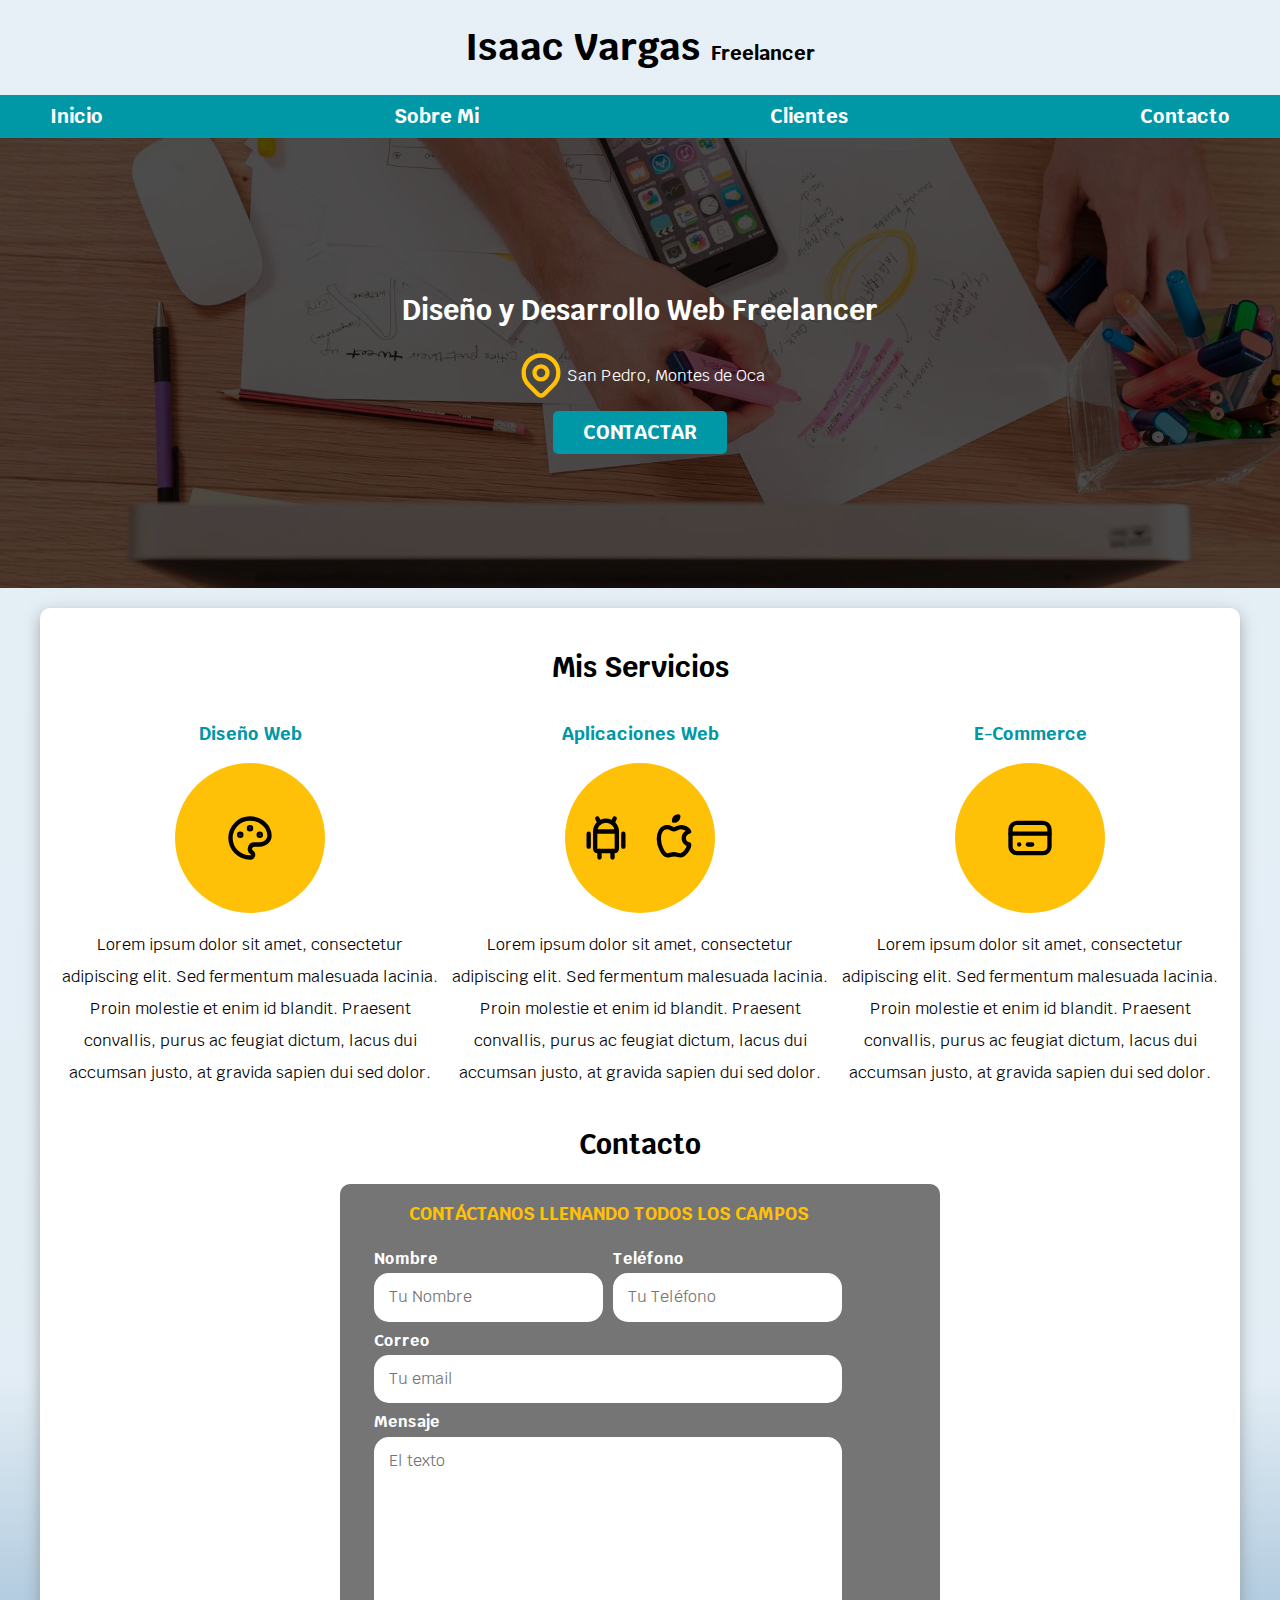
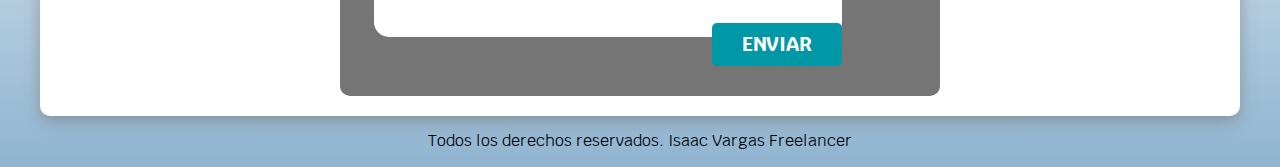
<file: index.html>
<!DOCTYPE html>
<html lang="en">
<head>
    <meta charset="UTF-8">
    <meta http-equiv="X-UA-Compatible" content="IE=edge">
    <meta name="viewport" content="width=device-width, initial-scale=1.0">
    <title>Diseñador Freelancer</title>
    <link rel="preload" href="css/normalize.css" as="style">
    <link rel="stylesheet" href="css/normalize.css">
    <link rel="preconnect" href="https://fonts.googleapis.com">
    <link rel="preconnect" href="https://fonts.gstatic.com" crossorigin>
    <link href="https://fonts.googleapis.com/css2?family=Krub:wght@400;700&display=swap" rel="stylesheet">  
    <link rel="preload" href="css/styles.css" as="style">
    <link rel="stylesheet" href="css/styles.css">
    
</head>
<body>
    <header>
        <h1 class="titulo">Isaac Vargas <span>Freelancer</span></h1>

    </header>

    <div class="nav-bg">

        
    <nav class="navegacion_principal contenedor">
        <a href="#">Inicio</a>
        <a href="#">Sobre Mi</a>
        <a href="#">Clientes</a>
        <a href="nosotros.html">Contacto</a>
    </nav> 
    
    </div>
    
    <section class="hero">
        <div class="contenido-hero">
        <h2 >Diseño y Desarrollo Web <span>Freelancer</span> </h2>
        

        <div class="ubicacion">

         <svg xmlns="http://www.w3.org/2000/svg" class="icon icon-tabler icon-tabler-map-pin" width="52" height="52" viewBox="0 0 24 24" stroke-width="2" stroke="#ffc107" fill="none" stroke-linecap="round" stroke-linejoin="round">
                <path stroke="none" d="M0 0h24v24H0z" fill="none"/>
                <circle cx="12" cy="11" r="3" />
                <path d="M17.657 16.657l-4.243 4.243a2 2 0 0 1 -2.827 0l-4.244 -4.243a8 8 0 1 1 11.314 0z" />
         </svg>
        
        <p>San Pedro, Montes de Oca </p>

        </div>

        <a class="boton" href="#">Contactar</a>
        </div><!-- .contenido-hero -->

    </section>
    
    <main class="contenedor sombra">
    <h2>Mis Servicios</h2>

    <div class="servicios"> 

    <section class="servicio">
     <h3>Diseño Web</h3>

        <div class="iconos">
        <svg xmlns="http://www.w3.org/2000/svg" class="icon icon-tabler icon-tabler-palette" width="52" height="52" viewBox="0 0 24 24" stroke-width="2" stroke="#000000" fill="none" stroke-linecap="round" stroke-linejoin="round">
            <path stroke="none" d="M0 0h24v24H0z" fill="none"/>
            <path d="M12 21a9 9 0 1 1 0 -18a9 8 0 0 1 9 8a4.5 4 0 0 1 -4.5 4h-2.5a2 2 0 0 0 -1 3.75a1.3 1.3 0 0 1 -1 2.25" />
            <circle cx="7.5" cy="10.5" r=".5" fill="currentColor" />
            <circle cx="12" cy="7.5" r=".5" fill="currentColor" />
            <circle cx="16.5" cy="10.5" r=".5" fill="currentColor" />
        </svg>
        </div>
     <p>Lorem ipsum dolor sit amet, consectetur adipiscing elit. Sed fermentum malesuada lacinia. Proin molestie et enim id blandit. Praesent convallis, purus ac feugiat dictum, lacus dui accumsan justo, at gravida sapien dui sed dolor.</p>
    </section>

    <section class="servicio">
     <h3>Aplicaciones Web</h3>

        <div class="iconos">
        <svg xmlns="http://www.w3.org/2000/svg" class="icon icon-tabler icon-tabler-brand-android" width="52" height="52" viewBox="0 0 24 24" stroke-width="2" stroke="#000000" fill="none" stroke-linecap="round" stroke-linejoin="round">
            <path stroke="none" d="M0 0h24v24H0z" fill="none"/>
            <line x1="4" y1="10" x2="4" y2="16" />
            <line x1="20" y1="10" x2="20" y2="16" />
            <path d="M7 9h10v8a1 1 0 0 1 -1 1h-8a1 1 0 0 1 -1 -1v-8a5 5 0 0 1 10 0" />
            <line x1="8" y1="3" x2="9" y2="5" />
            <line x1="16" y1="3" x2="15" y2="5" />
            <line x1="9" y1="18" x2="9" y2="21" />
            <line x1="15" y1="18" x2="15" y2="21" />
        </svg>
        <svg xmlns="http://www.w3.org/2000/svg" class="icon icon-tabler icon-tabler-brand-apple" width="52" height="52" viewBox="0 0 24 24" stroke-width="2" stroke="#000000" fill="none" stroke-linecap="round" stroke-linejoin="round">
            <path stroke="none" d="M0 0h24v24H0z" fill="none"/>
            <path d="M9 7c-3 0 -4 3 -4 5.5c0 3 2 7.5 4 7.5c1.088 -.046 1.679 -.5 3 -.5c1.312 0 1.5 .5 3 .5s4 -3 4 -5c-.028 -.01 -2.472 -.403 -2.5 -3c-.019 -2.17 2.416 -2.954 2.5 -3c-1.023 -1.492 -2.951 -1.963 -3.5 -2c-1.433 -.111 -2.83 1 -3.5 1c-.68 0 -1.9 -1 -3 -1z" />
            <path d="M12 4a2 2 0 0 0 2 -2a2 2 0 0 0 -2 2" />
          </svg>
        </div>
     <p>Lorem ipsum dolor sit amet, consectetur adipiscing elit. Sed fermentum malesuada lacinia. Proin molestie et enim id blandit. Praesent convallis, purus ac feugiat dictum, lacus dui accumsan justo, at gravida sapien dui sed dolor.</p>
    </section>

    <section class="servicio">
     <h3>E-Commerce</h3>

        <div class="iconos">
        <svg xmlns="http://www.w3.org/2000/svg" class="icon icon-tabler icon-tabler-credit-card" width="52" height="52" viewBox="0 0 24 24" stroke-width="2" stroke="#000000" fill="none" stroke-linecap="round" stroke-linejoin="round">
            <path stroke="none" d="M0 0h24v24H0z" fill="none"/>
            <rect x="3" y="5" width="18" height="14" rx="3" />
            <line x1="3" y1="10" x2="21" y2="10" />
            <line x1="7" y1="15" x2="7.01" y2="15" />
            <line x1="11" y1="15" x2="13" y2="15" />
        </svg>
        </div>
     <p>Lorem ipsum dolor sit amet, consectetur adipiscing elit. Sed fermentum malesuada lacinia. Proin molestie et enim id blandit. Praesent convallis, purus ac feugiat dictum, lacus dui accumsan justo, at gravida sapien dui sed dolor.</p>
    </section>

    </div>

    
    
    <section>
        <h2>Contacto</h2>

        <form class="formulario">
            <fieldset>
                <legend>Contáctanos llenando todos los campos</legend>
                
                <div class="contenedor-campos">
                <div class="campo">
                    <label>Nombre</label>
                    <input class="input-text" type="text"  placeholder="Tu Nombre">
                </div>

                <div class="campo">
                    <label>Teléfono</label>
                    <input class="input-text" type="text" placeholder="Tu Teléfono">
                </div>

                <div class="campo">
                    <label>Correo</label>
                    <input class="input-text" type="email" placeholder="Tu email">
                </div>

                <div class="campo">
                    <label>Mensaje</label>
                    <textarea class="input-text" placeholder="El texto"></textarea>
                    
                </div>
                
                </div><!-- contenedor campos -->

                <div class="alinear-derecha flex">
                    <input class="boton" type="submit" value="enviar">
                </div>
            </fieldset>


        </form>

    </section>
    </main>
    
    <footer class="footer">
         <p>Todos los derechos reservados. Isaac Vargas Freelancer</p>
    </footer>
   


</body>
</html>
</file>
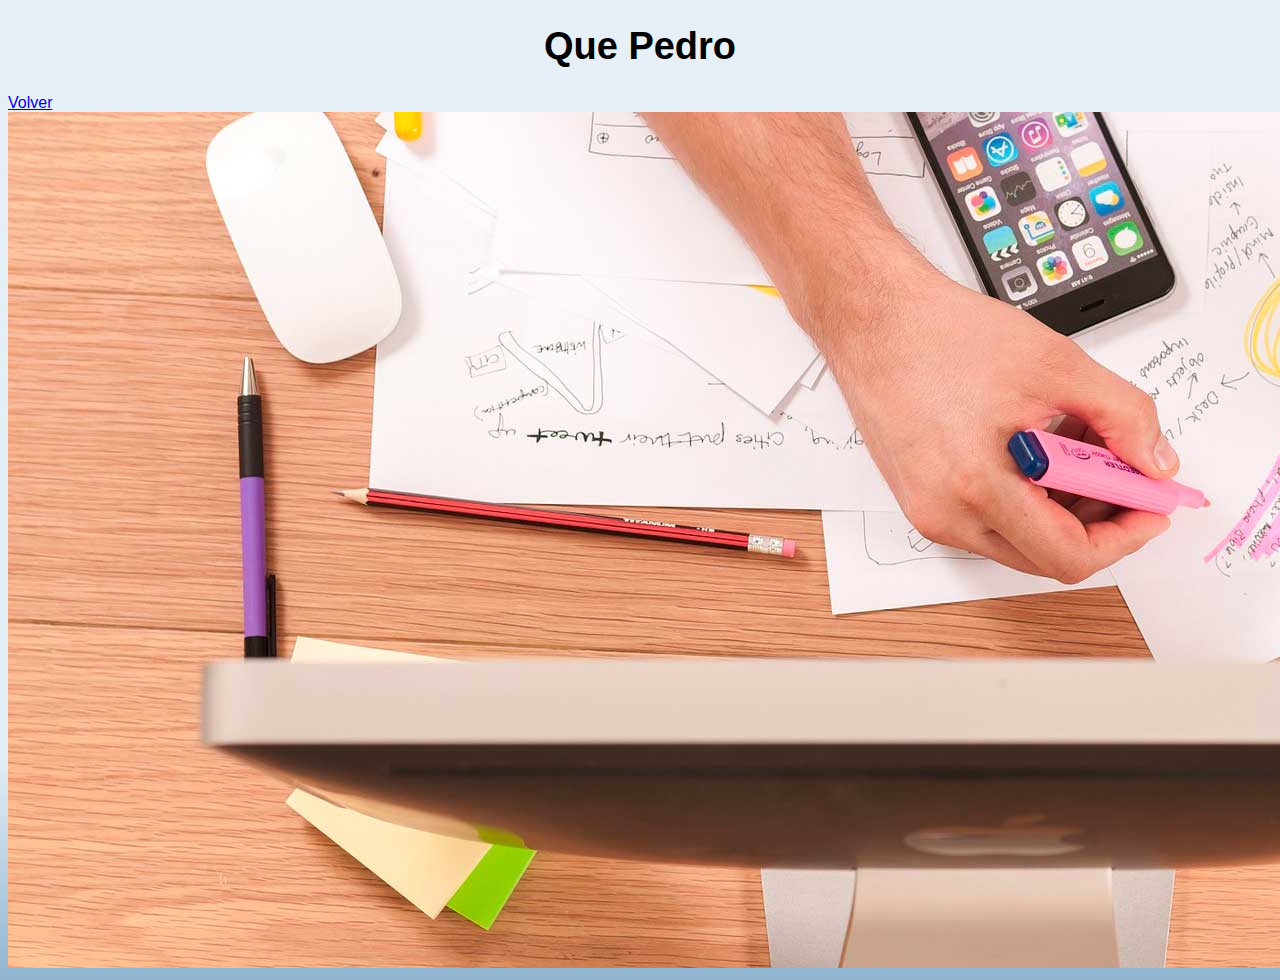
<file: nosotros.html>
<!DOCTYPE html>
<html lang="en">
<head>
    <meta charset="UTF-8">
    <meta http-equiv="X-UA-Compatible" content="IE=edge">
    <meta name="viewport" content="width=device-width, initial-scale=1.0">
    <title>Document</title>
    <link rel="preload" href="css/styles.css" as="style">
    <link rel="stylesheet" href="css/styles.css">
</head>
<body>
    <h1>Que Pedro</h1>

    <nav>
        <a href="index.html">Volver

        </a>
    </nav>

    <img src="img/hero.jpg">


</body>
</html>
</file>
<file: css/styles.css>
:root{
    --blanco: #ffffff;
    --oscuro: #212121;
    --primario: #ffc107;
    --secundario: #0097a7;
    --gris: #757575;
    --grisclaro: #DFE9F3;

}

/*Globales*/

html{
    font-size: 62.5%;
    box-sizing: border-box; /*Nos ayuda para el box model*/
    scroll-snap-type: y mandatory;
}
    /* SCROLL SNAP*/
    .servicios, .navegacion_principal,.formulario{
        scroll-snap-align: center;
        scroll-snap-stop: always;
    }
*, *:before, *:after {
    box-sizing: inherit;
  }

body{
    font-size: 16px; /* 1 rem = 10px, pero solo con el código de arriba y este*/
    font-family:'Krub', sans-serif;
    /*background-image: linear-gradient(to top, var(--grisclaro) 0%, var(--blanco 100%) );*/ /*NO FUNCIONA POR INCOMPATIBILIDAD*/
    background: rgba(225,236,244,0.81);
background: -moz-linear-gradient(top, rgba(225,236,244,0.81) 5%, rgba(225,236,244,0.96) 78%, rgba(144,180,208,1) 100%);
background: -webkit-gradient(left top, left bottom, color-stop(5%, rgba(225,236,244,0.81)), color-stop(78%, rgba(225,236,244,0.96)), color-stop(100%, rgba(144,180,208,1)));
background: -webkit-linear-gradient(top, rgba(225,236,244,0.81) 5%, rgba(225,236,244,0.96) 78%, rgba(144,180,208,1) 100%);
background: -o-linear-gradient(top, rgba(225,236,244,0.81) 5%, rgba(225,236,244,0.96) 78%, rgba(144,180,208,1) 100%);
background: -ms-linear-gradient(top, rgba(225,236,244,0.81) 5%, rgba(225,236,244,0.96) 78%, rgba(144,180,208,1) 100%);
background: linear-gradient(to bottom, rgba(225,236,244,0.81) 5%, rgba(225,236,244,0.96) 78%, rgba(144,180,208,1) 100%);
filter: progid:DXImageTransform.Microsoft.gradient( startColorstr='#e1ecf4', endColorstr='#90b4d0', GradientType=0 );
}
.contenedor{
    max-width: 120rem;
    /*margin-top: 0;
    margin-right: auto;
    margin-bottom: 0;
    margin-left: auto;*/
    margin: 0 auto 0 auto;
}

.boton{
    background-color: var(--secundario);
    color: var(--blanco);
    padding-top: 1rem;
    padding-bottom: 1rem;
    padding-left: 3rem;
    padding-right: 3rem;
    margin-top: 1rem;
    font-size: 2rem;
    text-decoration: none;
    text-transform: uppercase;
    font-weight: bold;
    border-radius: .5rem;
    width: 90%;
    text-align: center;
    border: none;
}
@media (min-width: 768px) {
    .boton{
        width: auto;
    }
}
.boton:hover{
    cursor: pointer;
}
.sombra {
    -webkit-box-shadow: 0px 5px 15px 0px rgba(112,112,112,0.54);
    -moz-box-shadow: 0px 5px 15px 0px rgba(112,112,112,0.54);
    box-shadow: 0px 5px 15px 0px rgba(112,112,112,0.54);
    background-color: var(--blanco);
    padding: 2rem;
    border-radius: 1rem;
}

/*Tipografia*/
h1{
    font-size: 3.8rem;
}
h2{
    font-size: 2.8rem;
}
h3{
    font-size: 1.8rem;
}

h1,h2,h3{
    text-align: center;
}

    /*Titulos*/
.titulo span{
    font-size: 2rem;
    
}
    /* UTILIDADES */
.w-sm-100{
    width: 100%;
}
.flex{
    display: flex;
}
.alinear-derecha{
 justify-content: flex-end;
}   


    /*Navegacion principal*/
.nav-bg{
     background-color: var(--secundario);
}

.navegacion_principal {
    /*padding: 1rem;*/ /*Con solo poner un valor lo interpreta como si estuviera en las 4 direcciones, igual que con el margin */
    display: flex;
    /*flex-direction: row;*/
    flex-direction: column;
    
}
@media (min-width: 768px) {
    .navegacion_principal{
        flex-direction: row;
        justify-content: space-between;
    }
    
}


.navegacion_principal a{
    color: var(--blanco);
    text-decoration: none;
    font-size: 2rem;
    font-weight: bold;
    padding: 1rem;
}

.navegacion_principal a:hover{
    background-color: var(--primario);
    color: var(--oscuro);
    
}
/*
@media (min-width: 480px) {
    body {
        background-color: blue;
    }
}
@media (min-width: 780px ) {
    body{
        background-color: cornflowerblue;

    }
}
@media (min-width: 480px) {   
}
@media (min-width: 768px) {    
}*/

    /*HERO*/
.hero{
    background-image: url(../img/hero.jpg);
    background-repeat: no-repeat;/*Para que la imagen no se repita*/
    background-size: cover; /*para que la imagen cubra todo el tamaño del espacio */
    height: 450px;
    /*padding: 20px;*/
    position: relative;
    margin-bottom: 2rem;
}
.contenido-hero{
    position: absolute; /*Es necesario poner la posicion relativa en la clase padre, en este caso .hero*/
    background-color: rgba(0,0,0,.4);/*ANTERIOR*/
    background-color: rgb(0 0 0 / 70% );
    width: 100%;
    height: 100%;
    

    display: flex;
    flex-direction: column;
    align-items: center;
    justify-content: center;  /*Este codigo sirve para alinear horizontal y verticalmente*/

}

.contenido-hero h2,
.contenido-hero p{
    color: var(--blanco);

}

.contenido-hero .ubicacion{
    display: flex;
    align-items: flex-end;
}




/* SERVICIOS */

@media (min-width: 768px) {
    .servicios{
        display: grid;
    
        /*grid-template-columns: 33.3% 33.3% 33.3%;*/ /*Otra manera de hacerlo pero con porcentajes*/
        /*grid-template-columns: 1fr 1fr 1fr;*/ /*fr = fraccion*/
        grid-template-columns: repeat(3, 1fr);
        column-gap: 1rem;    
    }
    
}


.servicio {
    display: flex;
    flex-direction: column;
    align-items: center;

}

.servicio h3{
    color: var(--secundario);
    font-weight: bold;
}
.servicio p{
    line-height: 2;
    text-align: center;
}

.servicio .iconos{
    height: 15rem;
    width: 15rem;
    background-color: var(--primario);
    border-radius: 50%;
    display: flex;
    justify-content: space-evenly;
    align-items: center;
}

/* CONTACTO */

.formulario{
    background-color: var(--gris);
    width: min( 60rem, 100% ); /* min utiliza en valor mas pequeño*/
    display: flex;
    margin: 0 auto;
    padding: 2rem;
    border-radius: 1rem;
}

.formulario fieldset{
    border: none;

}

.formulario legend{
    text-align: center;
    font-size: 1.8rem;
    text-transform: uppercase;
    font-weight: 700;
    margin-bottom: 2rem;
    color: var(--primario);
}


/* CONTENEDOR CAMPOS*/

@media (min-width: 768px) {
    .contenedor-campos{
        display: grid;
        grid-template-columns: repeat(2, 1fr);
        grid-template-rows: auto auto 20rem;
        column-gap: 1rem;    
}

.campo:nth-child(3),.campo:nth-child(4){
    grid-column: 1 / 3;
    
}

}
.campo{
    margin-bottom: 1rem;
}
.campo label{
    color: var(--blanco);
    font-weight: bold;
    margin-bottom: .5rem;
    display: block;
}

/*.campo input[type="text"],
.campo input[type="tel"]{
    background-color: red;
}*/

.campo textarea{
height: 20rem;

}

.input-text{
    width: 100%;
    border: none;
    padding: 1.5rem;
    border-radius: 1.5rem;
}

.footer{
    text-align: center;
}
</file>
